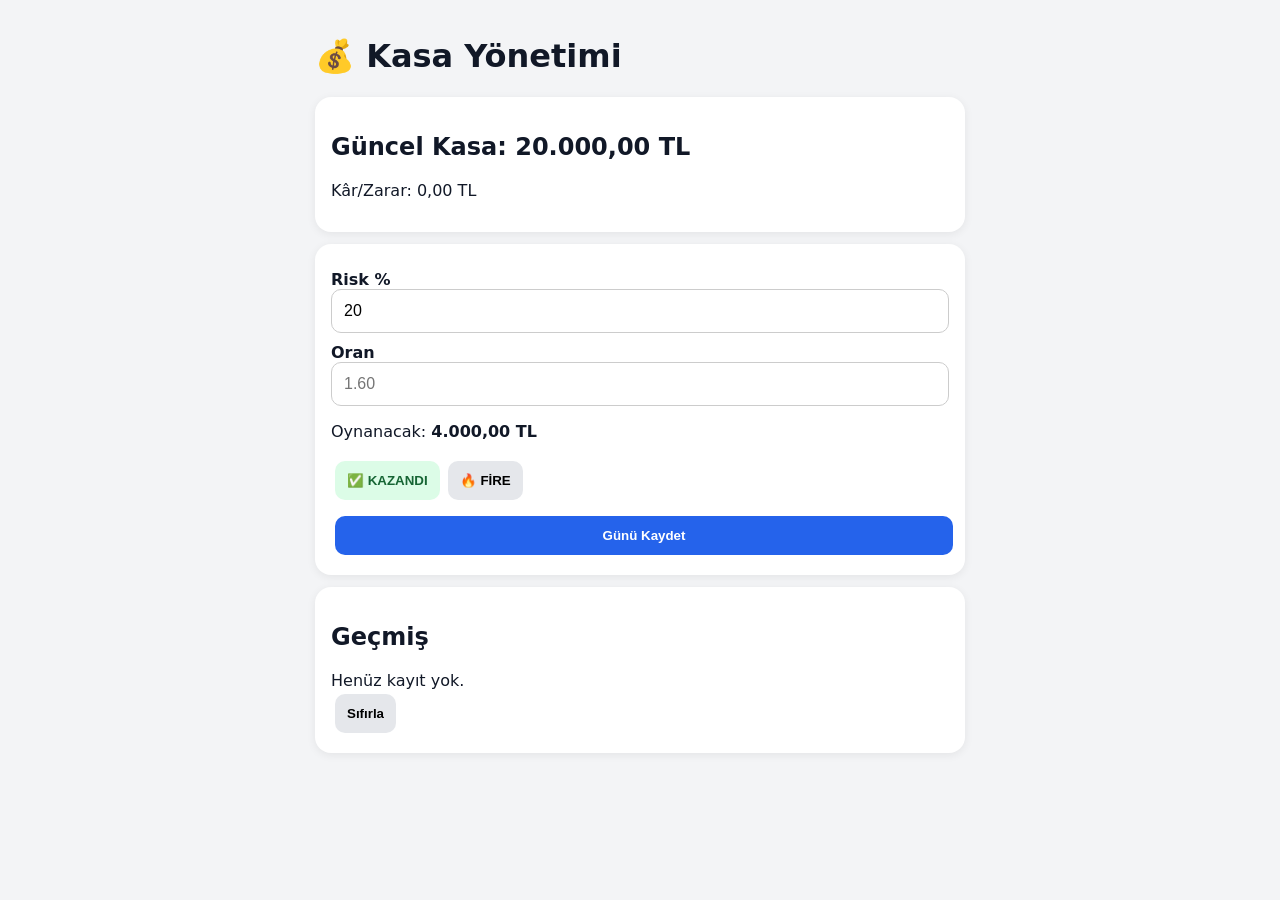
<file: index.html>
<!doctype html><html lang="tr"><head><meta charset="utf-8"><meta name="viewport" content="width=device-width,initial-scale=1"><link rel="manifest" href="manifest.json"><link rel="stylesheet" href="style.css"><title>Kasa Yönetimi</title></head><body><main><h1>💰 Kasa Yönetimi</h1><section><h2 id="bank"></h2><p id="profit"></p></section><section><label>Risk % <input id="risk" type="number" value="20" step=".01"></label><label>Oran <input id="odds" type="number" placeholder="1.60" step=".01"></label><p>Oynanacak: <b id="stake"></b></p><div><button class="choice active" data-v="KAZANDI">✅ KAZANDI</button><button class="choice" data-v="FİRE">🔥 FİRE</button></div><button id="save">Günü Kaydet</button></section><section><h2>Geçmiş</h2><div id="history"></div><button id="reset">Sıfırla</button></section></main><script src="app.js"></script></body></html>
</file>
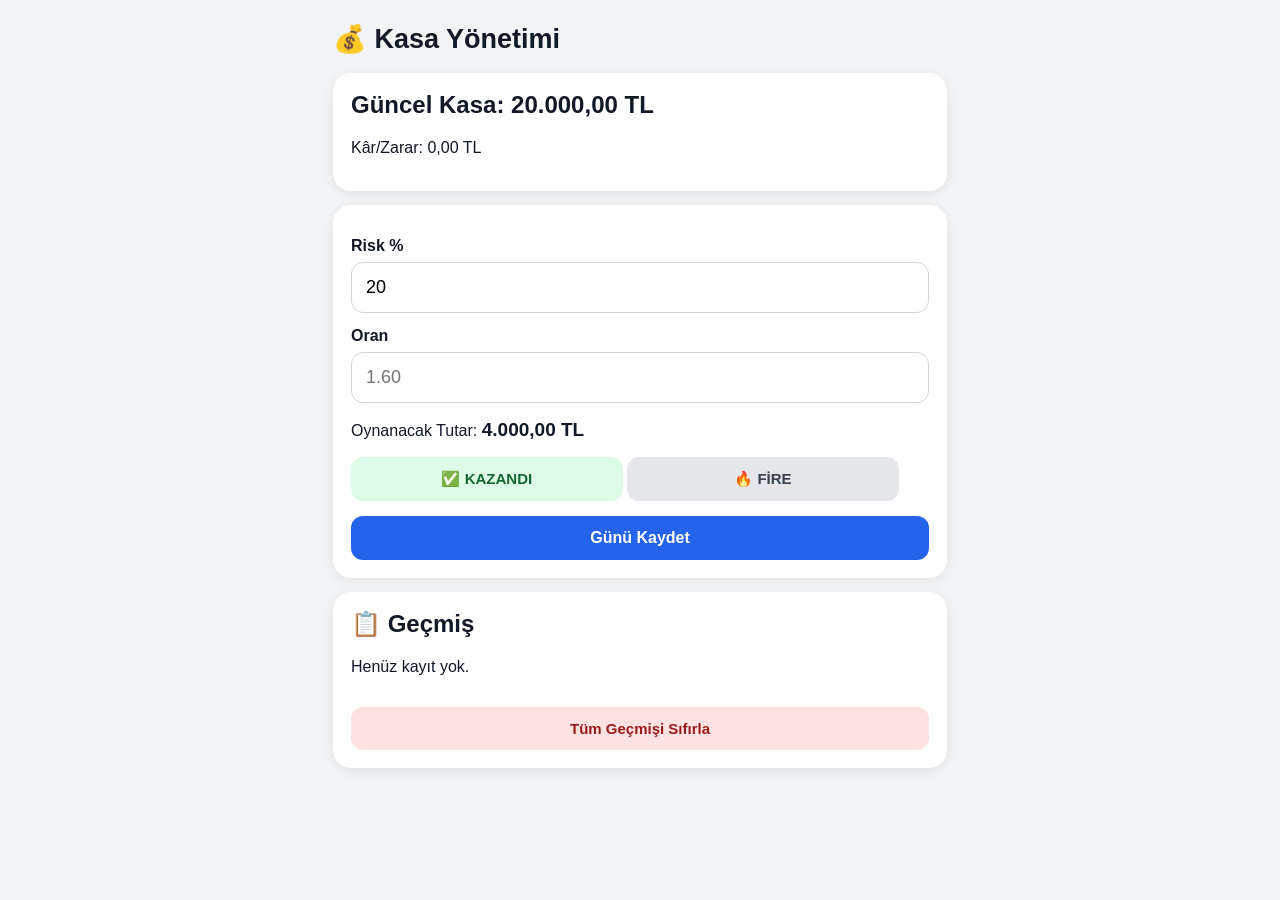
<file: app/src/main/assets/index.html>
<!doctype html>
<html lang="tr">
<head>
    <meta charset="utf-8">
    <meta name="viewport" content="width=device-width, initial-scale=1">
    <title>Kasa Yönetimi</title>
    <link rel="stylesheet" href="style.css">
</head>

<body>

<main>

    <h1>💰 Kasa Yönetimi</h1>

    <section>
        <h2 id="bank">Güncel Kasa</h2>
        <p id="profit">Kâr/Zarar: 0,00 TL</p>
    </section>

    <section>

        <label>
            Risk %
            <input
                id="risk"
                type="number"
                value="20"
                step="0.01">
        </label>

        <label>
            Oran
            <input
                id="odds"
                type="number"
                placeholder="1.60"
                step="0.01">
        </label>

        <p>
            Oynanacak Tutar:
            <b id="stake">0,00 TL</b>
        </p>

        <div>

            <button
                class="choice active"
                data-v="KAZANDI">
                ✅ KAZANDI
            </button>

            <button
                class="choice"
                data-v="FİRE">
                🔥 FİRE
            </button>

        </div>

        <button id="save">
            Günü Kaydet
        </button>

    </section>

    <section>

        <h2>📋 Geçmiş</h2>

        <div id="history"></div>

        <button id="reset">
            Tüm Geçmişi Sıfırla
        </button>

    </section>

</main>

<script src="app.js"></script>

</body>
</html>
</file>
<file: style.css>
body{font-family:system-ui;background:#f3f4f6;margin:0;color:#111827}main{max-width:650px;margin:auto;padding:16px}section{background:white;padding:16px;margin:12px 0;border-radius:16px;box-shadow:0 2px 10px #0001}label{display:block;margin:10px 0;font-weight:600}input{width:100%;box-sizing:border-box;padding:12px;border:1px solid #ccc;border-radius:10px;font-size:16px}button{padding:12px;border:0;border-radius:10px;font-weight:700;margin:4px;background:#e5e7eb}.active{background:#dcfce7;color:#166534}#save{width:100%;background:#2563eb;color:white;margin-top:12px}.item{border-top:1px solid #ddd;padding:10px 0}.fire{color:#b91c1c}.win{color:#15803d}
</file>
<file: app/src/main/assets/style.css>
* {
    box-sizing: border-box;
}

body {
    margin: 0;
    background: #f3f4f6;
    color: #111827;
    font-family: Arial, sans-serif;
}

main {
    max-width: 650px;
    margin: auto;
    padding: 18px;
}

h1 {
    margin: 5px 0 18px;
    font-size: 27px;
}

section {
    background: white;
    padding: 18px;
    margin-bottom: 14px;
    border-radius: 18px;
    box-shadow: 0 3px 12px rgba(0,0,0,0.08);
}

section h2 {
    margin-top: 0;
}

label {
    display: block;
    margin: 14px 0;
    font-weight: bold;
}

input {
    width: 100%;
    padding: 14px;
    margin-top: 7px;
    border: 1px solid #d1d5db;
    border-radius: 12px;
    font-size: 18px;
    outline: none;
}

input:focus {
    border-color: #2563eb;
}

button {
    padding: 13px 16px;
    border: none;
    border-radius: 12px;
    font-weight: bold;
    font-size: 15px;
    cursor: pointer;
}

.choice {
    width: 47%;
    background: #e5e7eb;
    color: #374151;
}

.choice.active {
    background: #dcfce7;
    color: #166534;
}

.choice[data-v="FİRE"].active {
    background: #fee2e2;
    color: #991b1b;
}

#save {
    width: 100%;
    margin-top: 15px;
    background: #2563eb;
    color: white;
    font-size: 16px;
}

#reset {
    width: 100%;
    margin-top: 15px;
    background: #fee2e2;
    color: #991b1b;
}

#stake {
    font-size: 19px;
}

.item {
    padding: 14px 0;
    border-bottom: 1px solid #e5e7eb;
    line-height: 1.7;
}

.item:last-child {
    border-bottom: none;
}

.win {
    color: #15803d;
}

.fire {
    color: #dc2626;
}
</file>
